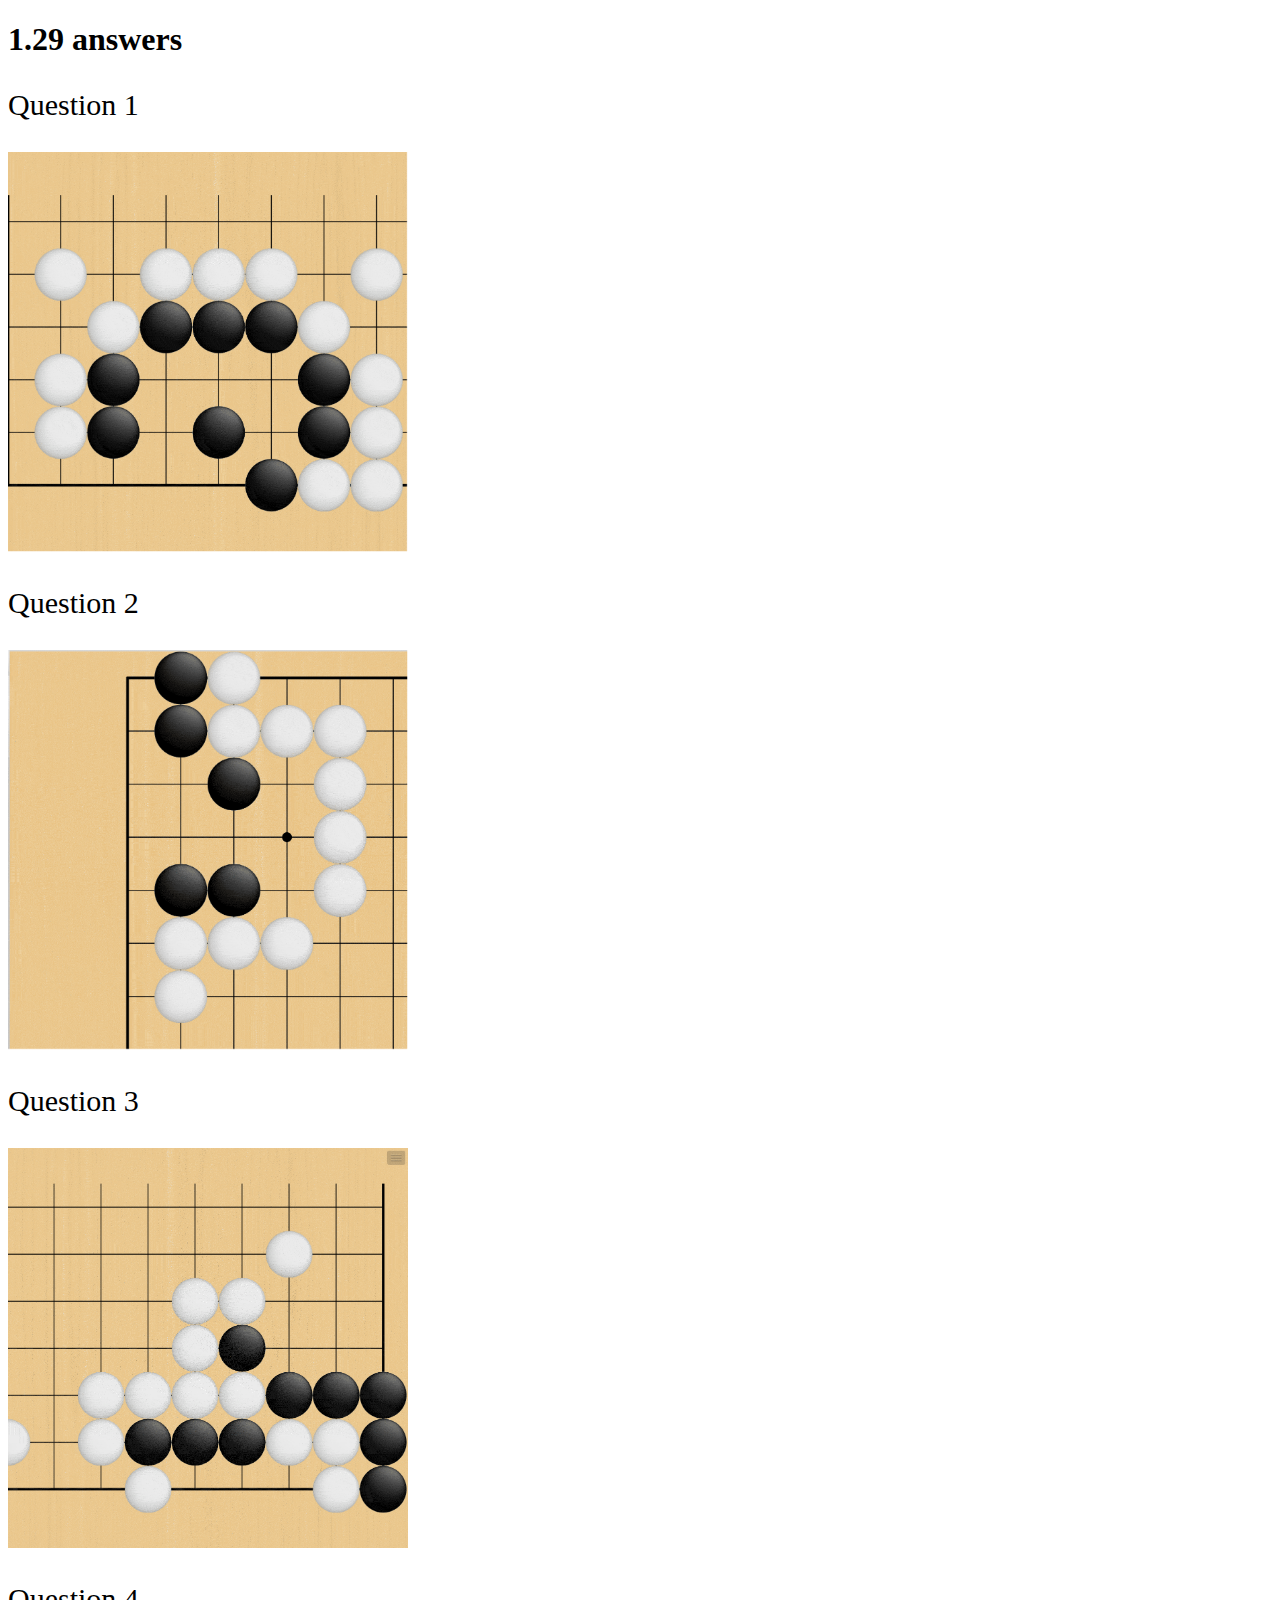
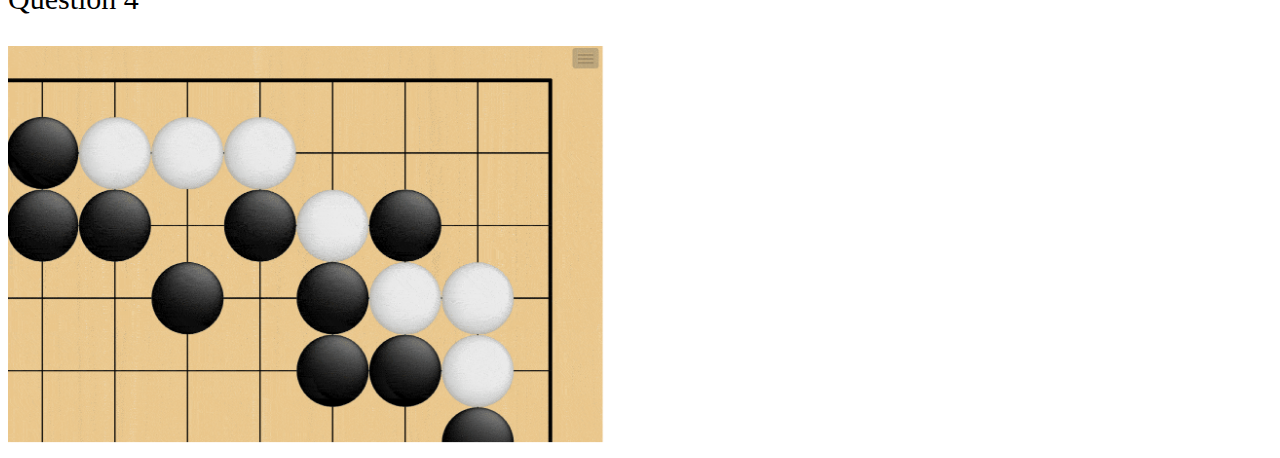
<file: GIFanswers/gif.html>
<!DOCTYPE html>
<html>
    <h1>1.29 answers</h1>
    <body>
        <p style="font-size:30px">Question 1</p>
        <img src="gifs/1.gif" alt="Question 1" width = 400 height = 400/>
        <br>
        <p style="font-size:30px">Question 2</p>
        <img src="gifs/2.gif" alt="Question 2" width = 400 height = 400/>
        <br>
        <p style="font-size:30px">Question 3</p>
        <img src="gifs/3.gif" alt="Question 3" width = 400 height = 400/>
        <br>
        <p style="font-size:30px">Question 4</p>
        <img src="gifs/4.gif" alt="Question 4" width = 600 height = 400/>
    </body>
</html>
</file>
